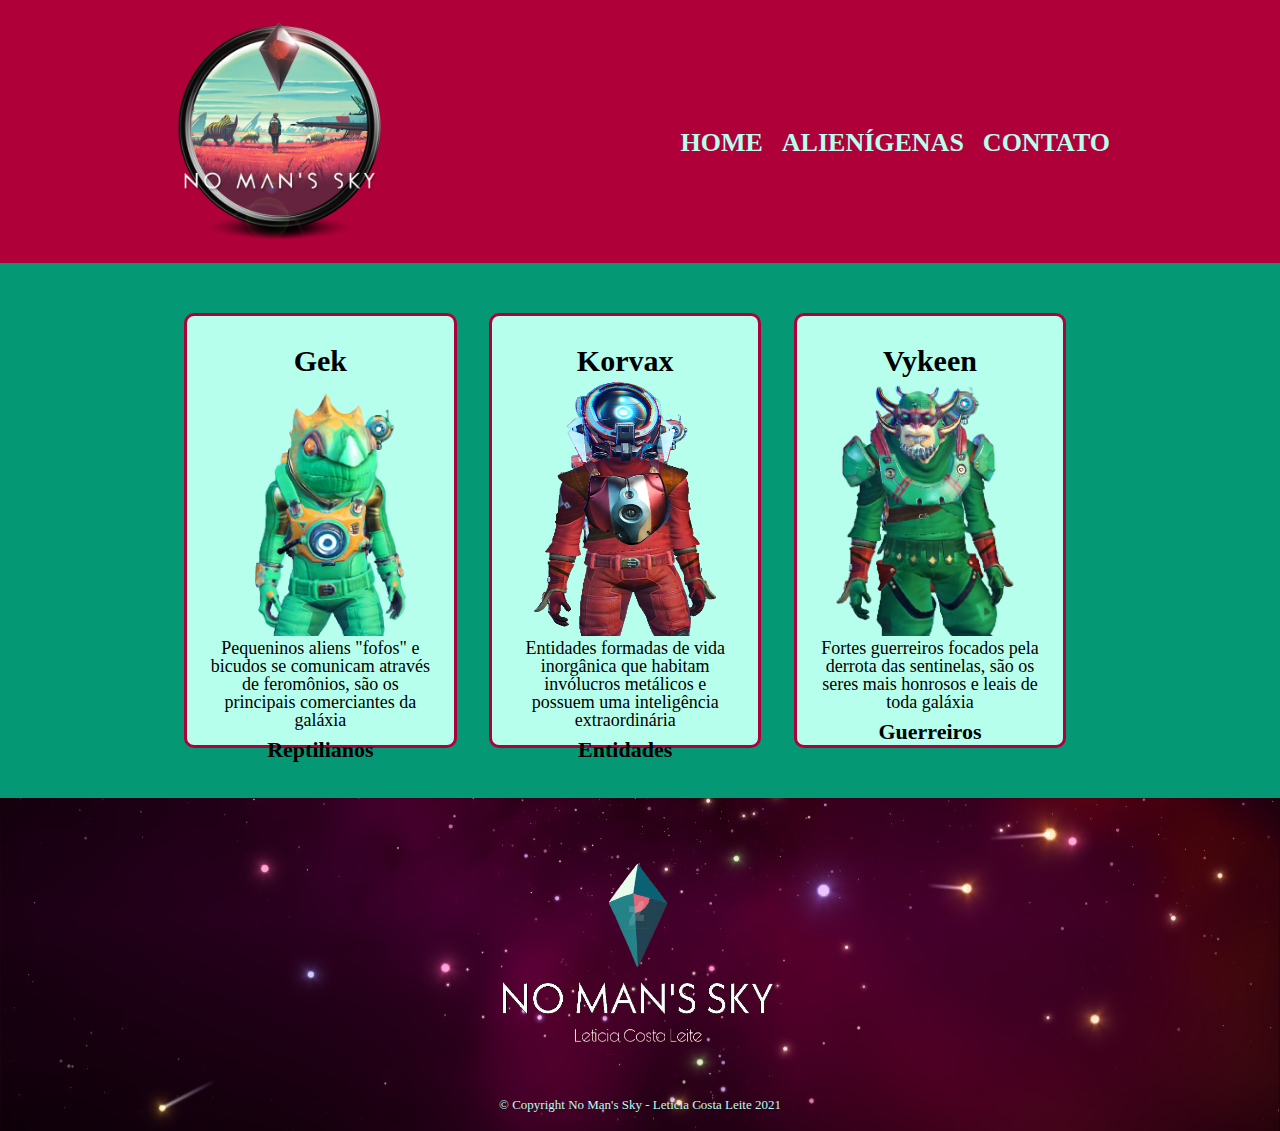
<file: Views/aliens.html>
<!DOCTYPE html>
<html>
    <head>
        <meta charset="UTF-8">
        <title>Alienígenas - No Man's Sky</title>
        <link rel= "stylesheet" href="../Styles/reset.css">
        <link rel="stylesheet" href="../Styles/aliens.css">

    </head>
    <body>
        <header>
            <div class="caixa">
                <h1><img id="logo" src="../Imagens/logo1.png"></h1>
                <nav>
                    <ul>
                        <li><a href="index.html">Home</a></li>
                        <li><a href="aliens.html">Alienígenas</a></li>
                        <li><a href="contato.html">Contato</a></li>
                    </ul>
                </nav>
            </div>
        </header>

        <main>
            <ul class="desc_aliens">
                <li>
                    <h2>Gek</h2>
                    <img class="aliens" src="../Imagens/gek.png">
                    <p class="desc">Pequeninos aliens "fofos" e bicudos se comunicam através de feromônios, são os principais comerciantes da galáxia</p>
                    <p class="preço">Reptilianos</p>
                </li>
                <li>
                    <h2>Korvax</h2>
                    <img class="aliens" src="../Imagens/korvax.png">
                    <p class="desc">Entidades formadas de vida inorgânica que habitam invólucros metálicos e possuem uma inteligência extraordinária</p>
                    <p class="preço">Entidades</p>
                </li>
                <li>
                    <h2>Vykeen</h2>
                    <img class="aliens" src="../Imagens/vykeen.png">
                    <p class="desc">Fortes guerreiros focados pela derrota das sentinelas, são os seres mais honrosos e leais de toda galáxia</p>
                    <p class="preço">Guerreiros</p>
                </li>
            </ul>
        </main>

        <footer>
            <img id="logo_rodape" src="../Imagens/rd_logo.png">
            <p class="copyright">&copy; Copyright No Man's Sky - Leticia Costa Leite 2021</p>
        </footer>
    </body>
</html>
</file>
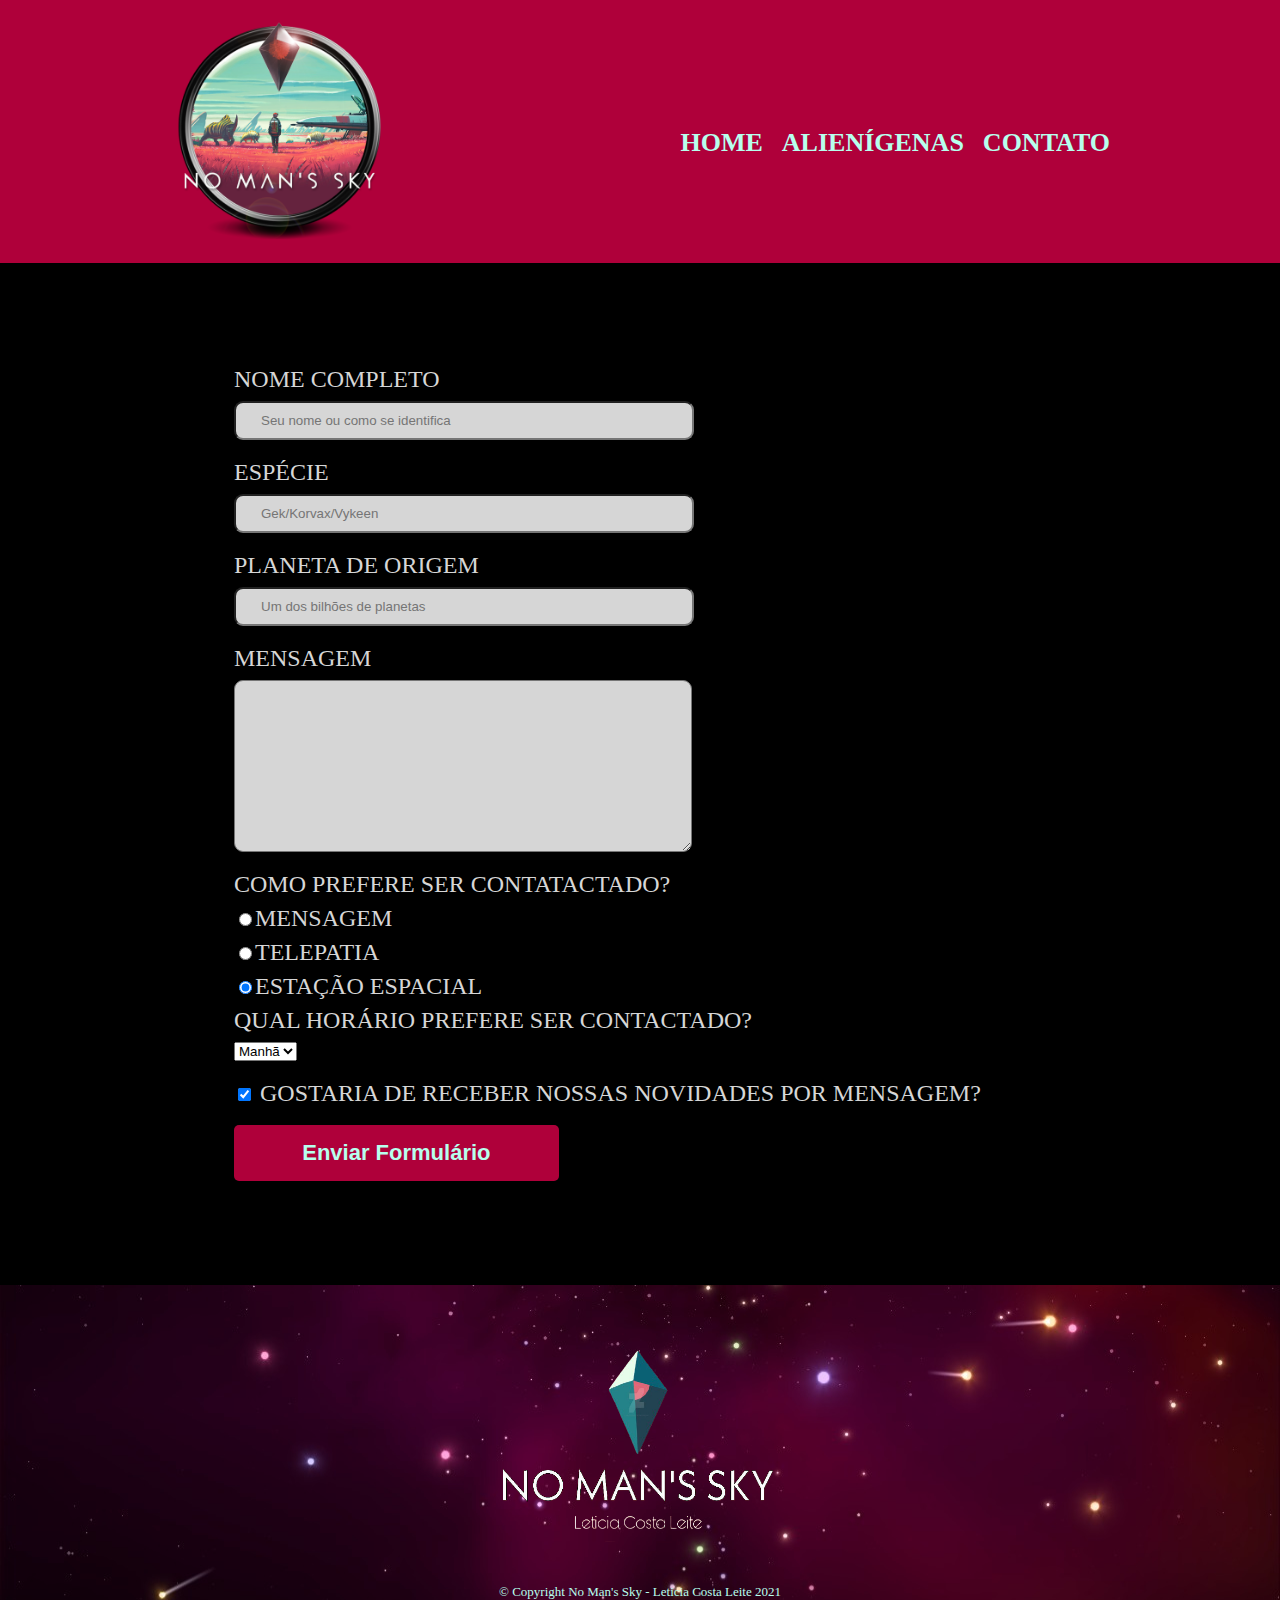
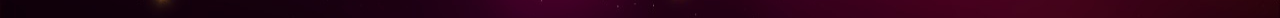
<file: Views/contato.html>
<!DOCTYPE html>
<html>
    <head>
        <meta charset="UTF-8">
        <title>Contato - No Man's Sky</title>
        <link rel= "stylesheet" href="../Styles/reset.css">
        <link rel="stylesheet" href="../Styles/contato.css">

    </head>
    <body>
        <header>
            <div class="caixa">
                <h1><img id="logo" src="../Imagens/logo1.png" alt="Logo do site No Man's Sky"></h1>
                <nav>
                    <ul>
                        <li><a href="index.html">Home</a></li>
                        <li><a href="aliens.html">Alienígenas</a></li>
                        <li><a href="contato.html">Contato</a></li>
                    </ul>
                </nav>
            </div>
        </header>

        <main>
            <div class= "formulario">
                <form>
                    <label for="nome">Nome completo</label>
                    <input type="text" id=nome class="input-padrão" required
                    placeholder="Seu nome ou como se identifica">

                    <label for="email">Espécie</label>
                    <input type="text" id="especie" class="input-padrão" required 
                    placeholder="Gek/Korvax/Vykeen">

                    <label for="telefone">Planeta de Origem</label>
                    <input type="text" id="planeta" class="input-padrão" required
                    placeholder="Um dos bilhões de planetas">
                    
                    <label for="mensagem">Mensagem</label>
                    <textarea cols="70" rows="10" id="mensagem" class="input-padrão" required></textarea>

                    <fieldset>
                        <legend>Como prefere ser contatactado?</legend>
                        <label for="radio-email"><input type="radio" value="email" 
                            name="contato" id="radio-email">Mensagem</label>
                        
                        <label for="radio-telefone"><input type="radio" value="telefone" 
                            name="contato" id="radio-telefone">Telepatia</label>
                        
                        <label for="radio-whatsapp"> <input type="radio" value="Whatsapp" 
                            name="contato" id="radio-whatsapp" checked>Estação Espacial</label>
                    </fieldset>

                    <fieldset>
                    <legend>Qual horário prefere ser contactado?</legend>
                    <select>
                        <option>Manhã</option>
                        <option>Tarde</option>
                        <option>Noite</option>
                    </select>
                    </fieldset>

                    <label class="checkbox"> <input type="checkbox" checked> Gostaria de receber nossas novidades por mensagem?</label>

                    <input type="submit" value="Enviar Formulário" class="enviar">
                    
                </form>
            </div>

        </main>

        <footer>
            <img id="logo_rodape" src="../Imagens/rd_logo.png" alt="Logo do site No Man's Sky">
            <p class="copyright">&copy; Copyright No Man's Sky - Leticia Costa Leite 2021</p>
        </footer>
    </body>
</html>
</file>
<file: Styles/aliens.css>
header{
    background: rgb(175, 0, 58);
    padding: 20px 0;;
}
body{
    background: rgb(0, 0, 0); 
}
.caixa{
    width: 940px;
    position: relative;
    margin: 0 auto;
}
#logo{
    width: 220px;
}
nav {
    position: absolute;
    top: 110px;
    right: 0;
}
nav li {
    display: inline;
    margin: 0 0 0 15px;
}
nav a{
    text-transform: uppercase;
    COLOR: rgb(183, 255, 237);
    font-weight: bold;
    font-size: 26px;
    text-decoration: none;
}
nav a:hover{
    color: rgb(255, 137, 210);
    text-decoration: underline;
}
main {
    background: rgb(4, 153, 116);
}
.desc_aliens li{
    display: inline-block;
    text-align: center;
    width: 29%;
    height: 34vw;
    vertical-align: top;
    margin: 0 1.5%;
    padding: 30px 20px;
    box-sizing: border-box;
    border: 3px solid  rgb(175, 0, 58);
    border-radius: 10px;
    background: rgb(183, 255, 237);
}
.desc_aliens li:hover{
    border-color: rgb(255, 137, 210);
}
.desc_aliens li:hover h2{
    font-size: 34px;
}
.desc_aliens li:active{
    border-color: rgb(255, 0, 157);
}
.desc_aliens{
    width: 940px;
    position: relative;
    margin: 0 auto;
    padding: 50px;
}
.aliens{
    width: 220px;
    height: 260px;
}
.desc_aliens h2{
    font-size: 30px;
    font-weight: bold;
}
.desc{
    font-size: 18px;
}
.preço{
    font-size: 22px;
    font-weight: bold;
    margin: 10px 0 0;
}
footer{
    text-align: center;
    background: url(../Imagens/rodape.jpeg);
}
#logo_rodape{
    width: 290px;
    padding: 40px;
} 
.copyright{
    color: rgb(183, 255, 237);
    font-size: 13px;
    
    padding-bottom: 20px;
}
@media screen and (max-width: 480px) {
    body{
        display: inline-block;
    }
    .caixa, .desc_aliens, .conteudo-plataformas, .mapa-conteudo, .video {
        width: auto;
    }
    .desc_aliens{
        width: 100%;
    }
}
</file>
<file: Styles/contato.css>
header{
    background: rgb(175, 0, 58);
    padding: 20px 0;;
}
.caixa{
    width: 940px;
    position: relative;
    margin: 0 auto;
}
#logo{
    width: 220px;
}
nav {
    position: absolute;
    top: 110px;
    right: 0;
}
nav li {
    display: inline;
    margin: 0 0 0 15px;
}
nav a{
    text-transform: uppercase;
    color: rgb(183, 255, 237);
    font-weight: bold;
    font-size: 26px;
    text-decoration: none;
}
nav a:hover{
    color: rgb(255, 137, 210);
    text-decoration: underline;
}
body{
    background: black;
}
main{
    width: 940px;
    margin: 0 auto;
}
.formulario{
    border: none;
    padding: 4em;
}
form{
    margin: 40px 0;
}
form label, form legend{
    display: block;
    font-size: 24px;
    margin: 0 0 10px;
    color: rgb(214, 214, 214);
    text-transform: uppercase;
}
.input-padrão{
    display: block;
    margin: 0 0 20px;
    padding: 10px 25px;
    width: 50%;
    background:  rgb(214, 214, 214);
    border-radius: 9px;
}
.checkbox{
    margin: 20px 0;
}
.enviar{
    width: 40%;
    padding: 15px 0;
    background:rgb(175, 0, 58);
    color: rgb(183, 255, 237);
    font-weight: bold;
    font-size: 22px;
    border: none;
    border-radius:  5px;
    transition: 1s all;
    cursor: pointer;
}
.enviar:hover{
    background: rgb(255, 137, 210);
    transform: scale(1.2);;
}
table{
    margin: 20px 0 40px;
}
thead{
    background: rgb(255, 137, 210);
    color:rgb(175, 0, 58);
    font-weight: bold;
}
td, th{
    border: 1px solid rgb(175, 0, 58);
    padding: 8px 15px;
}
footer{
    widht: 100%;
    text-align: center;
    background: url(../Imagens/rodape.jpeg);
}
#logo_rodape{
    width: 290px;
    padding: 40px;
} 
.copyright{
    color: rgb(183, 255, 237);
    font-size: 13px;
    padding-bottom: 20px;
}
</file>
